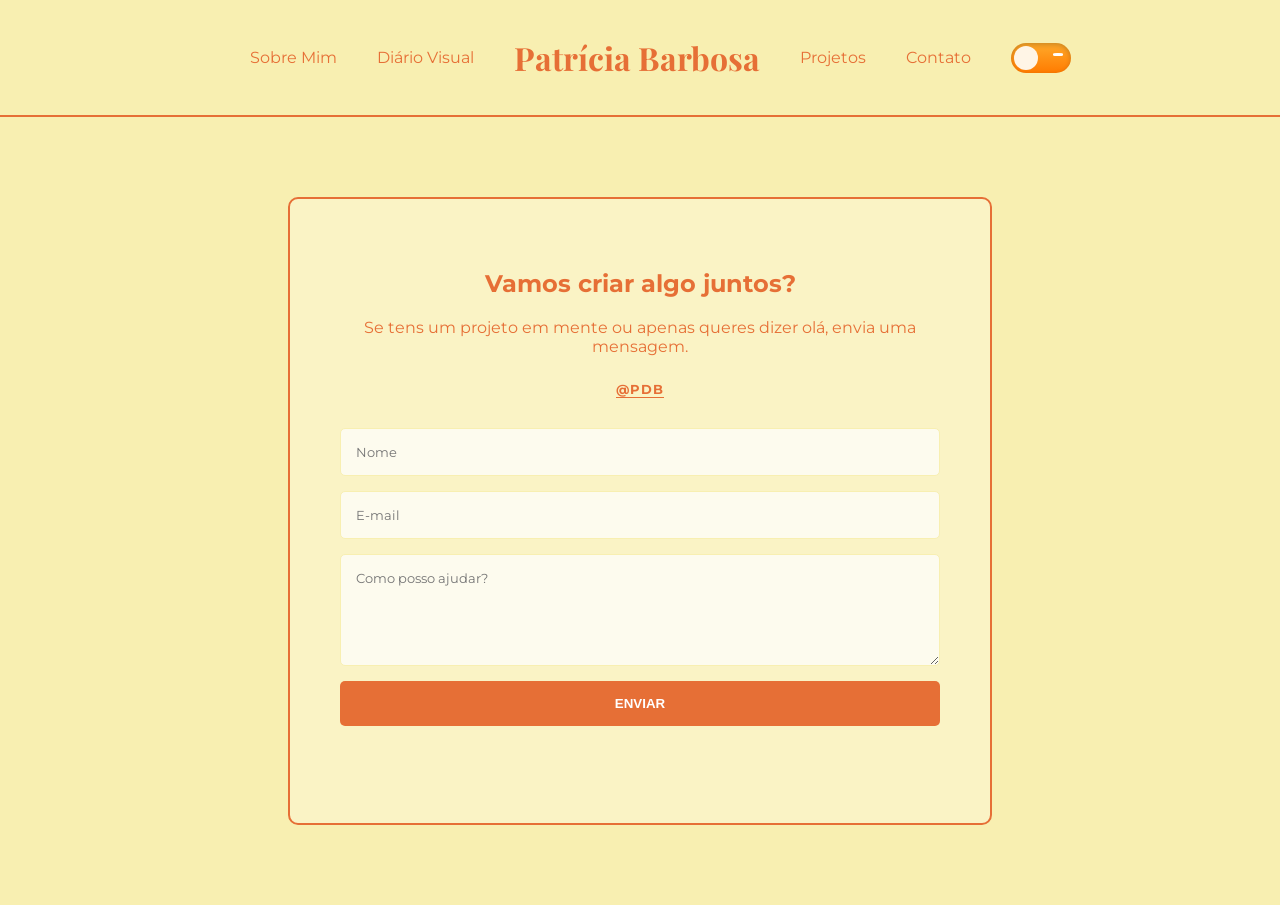
<file: contato.html>
<!DOCTYPE html>
<html lang="pt-br">
<head>
    <meta charset="UTF-8">
    <meta name="viewport" content="width=device-width, initial-scale=1.0">
    <title>Patrícia Barbosa</title>
    <head>
    <script>
        // Executa imediatamente para evitar o "flash" branco
        const savedTheme = localStorage.getItem('theme');
        if (savedTheme === 'dark') {
            document.documentElement.setAttribute('data-theme', 'dark');
        }
    </script>
</head>
    <link rel="icon" type="image/png" href="fotos/logo.svg">
    <link rel="apple-touch-icon" href="fotos/logo.svg">
    <link rel="stylesheet" href="style.css">
    <link href="https://fonts.googleapis.com/css2?family=Playfair+Display:ital,wght@0,700;1,700&family=Montserrat:wght@300;400&display=swap" rel="stylesheet">
</head>
<body>

    <header>
    <nav>
        <ul>
            <li><a href="index.html">Sobre Mim</a></li>
            <li><a href="journal.html">Diário Visual</a></li>
            <li class="logo">Patrícia Barbosa</li>
            <li><a href="trabalhos.html">Projetos</a></li>
            <li><a href="contato.html">Contato</a></li>
            <li>
                <div class="theme-switch-wrapper">
                    <input type="checkbox" id="theme-toggle">
                    <label for="theme-toggle" class="theme-switch">
                        <div class="sky">
                            <div class="sun-moon"></div>
                            <div class="stars">
                                <span></span><span></span><span></span>
                            </div>
                            <div class="clouds">
                                <span></span><span></span><span></span>
                            </div>
                        </div>
                    </label>
                </div>
            </li>
        </ul>
        </nav>
    </header>



        <section class="contact-section">
        <div class="contact-card">
            <h2>Vamos criar algo juntos?</h2>
            <p>Se tens um projeto em mente ou apenas queres dizer olá, envia uma mensagem.</p>
             <a href="https://linktr.ee/Patidb" target="_blank" class="contact-link-text">@pdb</a>
            
                <form id="my-form" class="contact-form" action="https://formspree.io/f/xpqkngol" method="POST">
        <input type="text" name="name" placeholder="Nome" required>
        <input type="email" name="_replyto" placeholder="E-mail" required>
        <textarea name="message" placeholder="Como posso ajudar?" rows="5" required></textarea>
        <button id="my-form-button" type="submit">Enviar</button>
        
        <p id="my-form-status"></p>
    </form>
        </div>
    </section>

    <script src="script.js"></script>
    <script>
  var form = document.getElementById("my-form");
  
  async function handleSubmit(event) {
    event.preventDefault(); // Impede a página de recarregar ou mudar
    var status = document.getElementById("my-form-status");
    var data = new FormData(event.target);
    
    fetch(event.target.action, {
      method: form.method,
      body: data,
      headers: {
          'Accept': 'application/json'
      }
    }).then(response => {
      if (response.ok) {
        status.innerHTML = "Mensagem enviada com sucesso!";
        status.style.color = "green";
        form.reset(); // Limpa o formulário para a pessoa ver que foi enviado
      } else {
        response.json().then(data => {
          if (Object.hasOwn(data, 'errors')) {
            status.innerHTML = data["errors"].map(error => error["message"]).join(", ");
          } else {
            status.innerHTML = "Ups! Houve um problema ao enviar.";
          }
        })
      }
    }).catch(error => {
      status.innerHTML = "Ups! Houve um problema ao enviar.";
    });
  }
  
  form.addEventListener("submit", handleSubmit)
</script>
</body>
</html>
</file>
<file: style.css>
:root {
    --pink-bg: #F8EFB1;
    --dark-green: #E66F36;
    --dark-red: #E66F36;
    --white: #ffffff;
}

/* Cores do Modo Escuro (Ajuste conforme seu gosto) */
[data-theme="dark"] {
    --pink-bg: #d3d3d3;     
    --dark-green: #434343;   
    --dark-red: #434343;     
    --white: #10151B;
}

/* Container do Switch */
.theme-switch-wrapper {
    display: flex;
    align-items: center;
}

#theme-toggle { 
    display: none;
}

.theme-switch {
    cursor: pointer;
    width: 60px; /* Reduzi o tamanho para caber no menu */
    height: 30px;
    background: linear-gradient(#ffaa2b, #ff7b00); /* Dia */
    border-radius: 50px;
    position: relative;
    display: block;
    overflow: hidden;
    box-shadow: inset 0 2px 5px rgba(0,0,0,0.2);
    transition: 0.5s;
}

/* O Sol / Lua */
.sun-moon {
    position: absolute;
    top: 3px;
    left: 3px;
    width: 24px;
    height: 24px;
    background: #fff5e6;
    border-radius: 50%;
    transition: 0.5s cubic-bezier(0.68, -0.55, 0.265, 1.55);
    z-index: 2;
}

/* Estado Ativo (Noite) */
#theme-toggle:checked + .theme-switch {
    background: linear-gradient(#202040, #16213e);
}

#theme-toggle:checked + .theme-switch .sun-moon {
    left: calc(100% - 27px);
    background: #f0f0f0;
    box-shadow: inset -3px -2px 0 0 #a9a9a9; /* Cratera da lua */
}

/* Nuvens e Estrelas simples */
.clouds span, .stars span {
    position: absolute;
    background: white;
    border-radius: 50%;
    transition: 0.5s;
}

.clouds span { width: 10px; height: 3px; top: 10px; right: 8px; opacity: 0.8; }
.stars span { width: 2px; height: 2px; top: 8px; left: 15px; opacity: 0; }

#theme-toggle:checked + .theme-switch .stars span { opacity: 1; }
#theme-toggle:checked + .theme-switch .clouds { transform: translateY(40px); }

/* Suavidade geral no site */
body {
    transition: background-color 0.5s ease, color 0.5s ease;
}

body {
    margin: 0;
    font-family: 'Montserrat', sans-serif;
    background-color: var(--pink-bg);
    color: var(--dark-red);
}

header {
    background: var(--pink-bg);
    padding: 20px 0;
    text-align: center;
    border-bottom: 2px solid var(--dark-red);
}

nav ul {
    list-style: none;
    display: flex;
    justify-content: center;
    align-items: center;
    gap: 40px;
}

.logo {
    font-family: 'Playfair Display', serif;
    font-size: 2rem;
    font-weight: bold;
}

.hero-green {
    background-color: var(--dark-green);
    height: 300px;
    display: flex;
    justify-content: center;
    align-items: center;
    padding: 50px;
}

.lace-circle {
    border: 3px dashed var(--white);
    border-radius: 50%;
    padding: 60px;
    color: var(--white);
    font-family: 'Playfair Display', serif;
    font-style: italic;
}

.about-section {
    display: flex;
    padding: 80px 10%;
    gap: 50px;
    align-items: center;
}

.about-image {
    position: relative;
    flex: 1;
}

.about-image img {
    width: 100%;
    border: 10px solid var(--white);
}

.badge {
    position: absolute;
    bottom: -20px;
    right: -20px;
    background: var(--dark-red);
    color: white;
    padding: 20px;
    border-radius: 50%;
    font-size: 0.8rem;
    transform: rotate(-15deg);
}

.about-text {
    flex: 1;
}

.about-text h2 span {
    font-family: 'Playfair Display', serif;
    display: block;
    font-size: 3rem;
}

.values-grid {
    display: flex;
    justify-content: space-around;
    padding: 50px;
    background: var(--white);
    margin: 50px 10%;
    border-radius: 20px;
    border: 2px solid var(--dark-red);
}

.value-item {
    text-align: center;
    max-width: 200px;
}

.value-item i {
    font-size: 3rem;
}

/* Links do Menu */
nav ul li a {
    text-decoration: none;
    color: inherit;
    transition: 0.3s;
}

nav ul li a:hover {
    color: var(--dark-green);
}

/* Portfolio */
.portfolio-grid {
    display: grid;
    grid-template-columns: repeat(auto-fit, minmax(300px, 1fr));
    gap: 40px;
    padding: 60px 10%;
}

.project-card {
    text-align: center;
    border: 1px solid var(--pink-bg);
    padding: 20px;
    background: white;
}

.project-image img {
    width: 100%;
    border-radius: 4px;
}

/* Contato */
.contact-section {
    padding: 80px 10%;
    display: flex;
    justify-content: center;
    
}

.contact-card {
    background: rgba(255, 255, 255, 0.253);
    padding: 50px;
    border: 2px solid var(--dark-red);
    border-radius: 10px;
    width: 100%;
    max-width: 600px;
    text-align: center;

}

.contact-form {
    display: flex;
    flex-direction: column;
    gap: 15px;
    margin-top: 30px;
    border-radius: 5px;
    
}

.contact-form input, .contact-form textarea {
    padding: 15px;
    border: 1px solid var(--pink-bg);
    border-radius: 5px;
    font-family: 'Montserrat', sans-serif;
    background: rgba(255, 255, 255, 0.711);
}

.contact-form button {
    background: var(--dark-green);
    color: rgb(255, 255, 255);
    padding: 15px;
    border: none;
    cursor: pointer;
    font-weight: bold;
    text-transform: uppercase;
     border-radius: 5px;
}

/* Container da Linha do Tempo Estilo Mural */
.timeline-container {
    background-color: var(--dark-red); /* O fundo bordô da sua paleta original */
    padding: 80px 10%;
    overflow: hidden; /* Evita rolagem horizontal das fotos tortas */
}

/* Grelha de fotos espalhadas */
.mural-timeline {
    display: grid; 
    grid-template-columns: repeat(auto-fit, minmax(280px, 1fr));
    gap: 100px 40px; /* Aumentei o espaço entre linhas para 100px */
    margin-top: 60px;
    position: relative;
    align-items: start;
}

/* O "Item" completo (foto + legenda) */
.mural-item {
    display: flex;
    flex-direction: column;
    align-items: center;
    text-align: center;
    transition: transform 0.3s ease, z-index 0s;
    position: relative;
    z-index: 1; /* Garante que estejam na mesma camada */
}

/* O efeito de "Trazer para frente" no hover */
.mural-item:hover {
    transform: scale(1.05) rotate(0deg) !important; /* Levanta e desentorta */
    z-index: 10; /* Fica acima das outras fotos */
}

/* O Cartão de Foto (A borda branca) */
.photo-card {
    background: var(--white);
    padding: 15px; /* Borda grossa da referência */
    border-radius: 2px;
    box-shadow: 5px 10px 30px rgba(0,0,0,0.3); /* Sombra pesada e difusa */
    margin-bottom: 25px;
}

.photo-card img {
    width: 100%;
    height: auto;
    max-height: 400px;
    object-fit: cover;
}

/* O Mês (Caligrafia Itálica) */
.mural-month {
    font-family: 'Playfair Display', serif;
    font-style: italic; /* O segredo da caligrafia */
    font-weight: 400;
    font-size: 1.8rem;
    margin: 0;
}

/* A Legenda (Fonte Simples) */
.mural-caption {
    font-family: 'Montserrat', sans-serif;
    font-weight: 300;
    font-size: 0.9rem;
    color: var(--pink-bg);
    opacity: 0.8;
    margin: 10px 0 0;
    max-width: 250px;
}

/* --- INCLINAÇÕES ALEATÓRIAS --- */
/* (Copiando o look torto da imagem de referência) */

.item-janeiro {
    transform: rotate(-3deg);
}

.item-fevereiro {
    transform: rotate(2deg) translateY(20px); /* Ligeiramente para baixo */
}

.item-marco {
    transform: rotate(-5deg);
}

.item-abril {
    transform: rotate(4deg);
}

/* Estilo dos Botões de Filtro */
.portfolio-filters {
    text-align: center;
    margin-bottom: 50px;
}

.filter-btn {
    background: none;
    border: 2px solid var(--pink-bg);
    color: var(--pink-bg);
    padding: 10px 25px;
    margin: 5px;
    font-family: 'Montserrat', sans-serif;
    cursor: pointer;
    text-transform: uppercase;
    letter-spacing: 2px;
    transition: 0.3s;
}

.filter-btn.active, .filter-btn:hover {
    background: var(--pink-bg);
    color: var(--dark-red);
}

/* Lógica de Esconder/Mostrar Itens */
.mural-item {
    display: none; /* Esconde por padrão */
}

.mural-item.show {
    display: flex; /* Mostra apenas os que têm a classe .show */
    animation: fadeIn 0.5s ease;
}

@keyframes fadeIn {
    from { opacity: 0; transform: translateY(20px); }
    to { opacity: 1; transform: translateY(0); }
}

/* Espaçamento para a seção de links */
.contact-links-mural {
    background-color: var(--dark-red); /* Fundo bordô para destacar os cartões brancos */
    padding: 60px 10% 100px 10%;
    margin-top: -20px; /* Sobrepõe levemente a seção anterior para fluidez */
}

/* Estilo do emoji/ícone dentro do cartão */
.contact-emoji {
    font-size: 2.5rem;
    display: block;
    margin-bottom: 10px;
}

/* Estilo do link clicável dentro do cartão */
.contact-link-text {
    font-family: 'Montserrat', sans-serif;
    color: var(--dark-red);
    text-decoration: none;
    font-size: 0.8rem;
    font-weight: bold;
    text-transform: uppercase;
    letter-spacing: 1px;
    display: inline-block;
    margin-top: 10px;
    border-bottom: 1px solid var(--dark-red);
    transition: 0.3s;
}

.contact-link-text:hover {
    color: var(--dark-green);
    border-bottom-color: var(--dark-green);
}

/* Garante que os cards de contato não fiquem gigantes */
.contact-links-mural .photo-card {
    min-width: 200px;
    text-align: center;
}

.resume-section {
    background-color: var(--pink-bg); /* O teu creme #F8EFB1 */
    padding: 80px 10%;
    color: var(--dark-green); /* Verde para o texto base */
}

.resume-container {
    display: flex;
    justify-content: space-between;
    gap: 50px;
}

.resume-column {
    flex: 1;
}

.section-title {
    color: var(--dark-orange); /* O teu Laranja Terracota */
    font-family: 'Playfair Display', serif; /* Ou a fonte que usas nos títulos */
    font-size: 2rem;
    margin-bottom: 30px;
    border-bottom: 2px solid var(--dark-orange);
    display: inline-block;
}

.resume-item {
    margin-bottom: 25px;
}

.year {
    display: block;
    font-weight: bold;
    color: var(--dark-orange);
    font-size: 0.9rem;
    margin-bottom: 5px;
}

.resume-item h3 {
    margin: 0;
    font-size: 1.3rem;
}

.skills-list {
    list-style: none;
    padding: 0;
}

.skills-list li {
    padding: 10px 0;
    border-bottom: 1px solid rgba(81, 102, 8, 0.2); /* Linha subtil em verde */
    font-weight: 500;
}

/* Responsividade para telemóvel */
@media (max-width: 768px) {
    .resume-container {
        flex-direction: column;
    }
}

.hero-video {
    position: relative;
    height: 400px;
    overflow: hidden;
    display: flex;
    justify-content: center;
    align-items: center;
}

.bg-video {
    position: absolute;
    top: 50%;
    left: 50%;
    width: 100%;
    height: 100%;
    object-fit: cover; /* Faz o vídeo cobrir toda a área sem esticar */
    transform: translate(-50%, -50%);
    z-index: -1;
    filter: brightness(0.7); /* Escurece um pouco para o texto aparecer melhor */
}

.hero-content {
    z-index: 1;
}

@media (prefers-reduced-motion: reduce) {
    .bg-video {
        display: none; /* Esconde o vídeo se o usuário preferir menos movimento */
    }
    .hero-video {
        background-image: url('fotos/uma-foto-estatica.jpg'); /* Mostra uma foto no lugar */
        background-size: cover;
    }
}
.masonry-grid {
    display: block; /* Garante que o container se comporta como bloco */
    column-count: 3;
    column-gap: 20px;
    width: 100%;
}

.masonry-item {
    display: block; /* Alterado de inline-block para block */
    width: 100%;
    margin-bottom: 20px;
    break-inside: avoid; /* Impede que a foto se parta entre colunas */
    -webkit-column-break-inside: avoid; /* Versão para Safari/Chrome antigo */
}

.masonry-item img {
    width: 100%;
    height: auto;
    display: block;
    object-fit: cover; /* Garante que a imagem preenche o espaço sem deformar */
}

.contact-section {
    position: relative; /* Essencial para os stickers não fugirem */
}

.sticker-decor {
    position: absolute;
    z-index: 5;
    pointer-events: none; /* Não atrapalha o clique no formulário */
    
    /* Efeito de adesivo real: borda branca + sombra leve */
    filter: drop-shadow(0 0 1px #fff) 
            drop-shadow(0 0 2px #fff) 
            drop-shadow(3px 5px 10px rgba(0,0,0,0.1));
    
    transition: transform 0.4s cubic-bezier(0.175, 0.885, 0.32, 1.275);
}

/* Posicionamento estratégico baseado no seu print */
.s-top {
    width: 120px;
    top: 5%;
    right: 15%;
    transform: rotate(15deg);
}

.s-bottom {
    width: 90px;
    bottom: 10%;
    left: 30%;
    transform: rotate(-10deg);
}

/* Interação: quando passar o mouse perto ou no card, eles reagem */
.contact-section:hover .sticker-decor {
    transform: scale(1.1) rotate(0deg);
}

/* Por padrão, esconde o vídeo do modo escuro */
.video-dark {
    display: none;
}

/* Quando o tema for escuro: */
[data-theme="dark"] .video-light {
    display: none; /* Esconde o claro */
}

[data-theme="dark"] .video-dark {
    display: block; /* Mostra o escuro */
}

/* Mantém as propriedades que você já tinha no seu bg-video */
.bg-video {
    position: absolute;
    top: 50%;
    left: 50%;
    width: 100%;
    height: 100%;
    object-fit: cover;
    transform: translate(-50%, -50%);
    z-index: -1;
}
</file>
